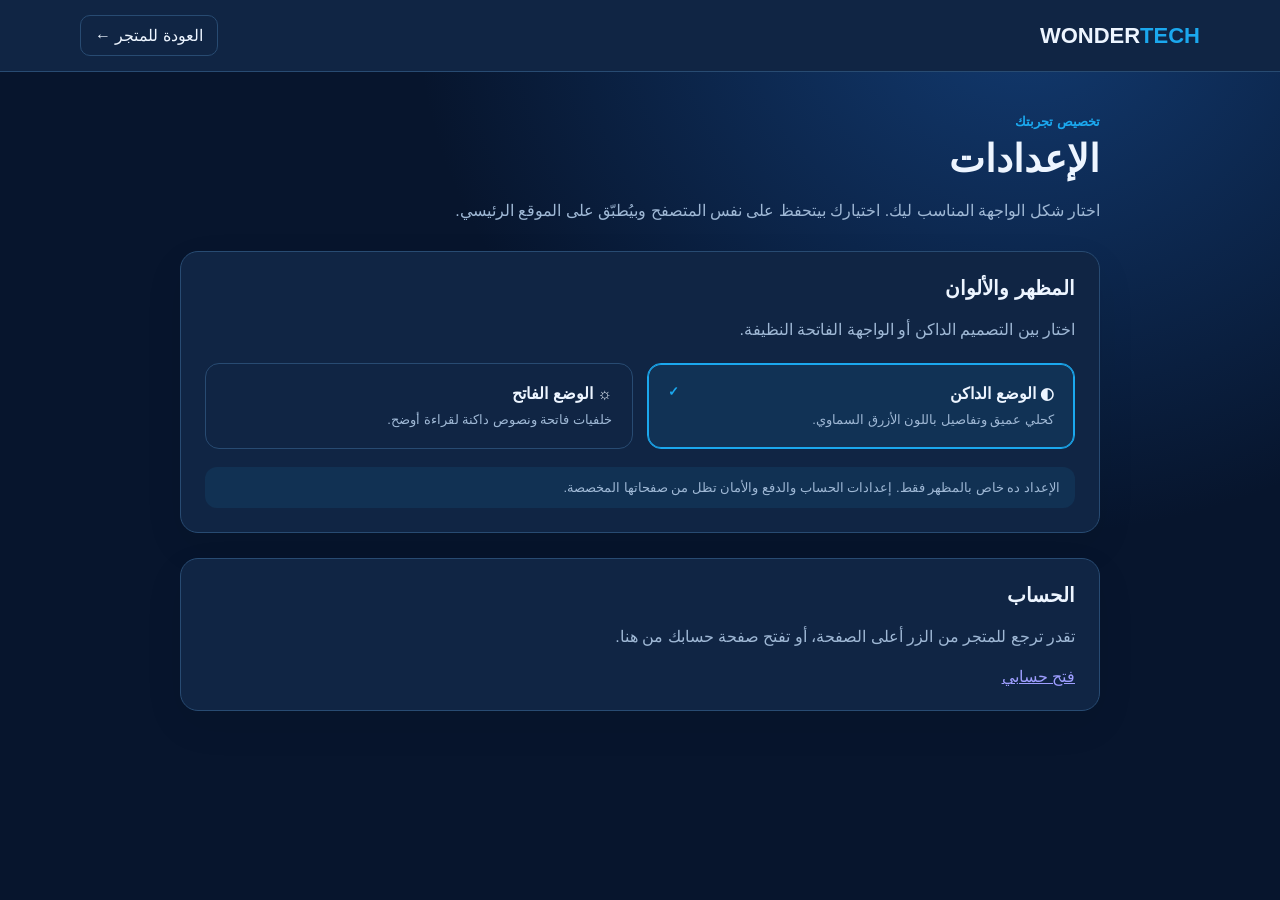
<file: settings.html>
<!doctype html>
<html lang="ar" dir="rtl">
<head>
<meta charset="utf-8"><meta name="viewport" content="width=device-width,initial-scale=1">
<title>الإعدادات | WONDERTECH</title>
<style>
:root{color-scheme:dark;--bg:#07152d;--panel:#102544;--line:#284b72;--text:#edf5ff;--muted:#9fb8d5;--accent:#1ba8ee}
*{box-sizing:border-box}body{margin:0;background:radial-gradient(ellipse at 80% 0,#123a70 0,transparent 42%),var(--bg);color:var(--text);font-family:Tahoma,Arial,sans-serif;min-height:100vh}
body.light{color-scheme:light;--bg:#f2f6fb;--panel:#fff;--line:#d8e3ef;--text:#18334f;--muted:#60758d;--accent:#087fcb;background:var(--bg)}
header{height:72px;display:flex;align-items:center;justify-content:space-between;padding:0 max(20px,calc((100% - 1120px)/2));border-bottom:1px solid var(--line);background:var(--panel)}
.brand{font-size:22px;font-weight:900;color:var(--text);text-decoration:none;direction:ltr}.brand i{color:var(--accent);font-style:normal}header a.back{color:var(--text);text-decoration:none;border:1px solid var(--line);border-radius:10px;padding:10px 14px}
main{max-width:960px;margin:42px auto;padding:0 20px}.eyebrow{color:var(--accent);font-size:13px;font-weight:bold}h1{font-size:clamp(27px,4vw,38px);margin:8px 0}p{color:var(--muted);line-height:1.8}.section{margin-top:25px;padding:24px;background:var(--panel);border:1px solid var(--line);border-radius:18px;box-shadow:0 14px 40px #0001}.section h2{margin:0 0 6px;font-size:20px}.choices{display:grid;grid-template-columns:repeat(2,minmax(0,1fr));gap:14px;margin-top:18px}.choice{padding:20px;border:1px solid var(--line);border-radius:14px;background:transparent;color:var(--text);text-align:right;cursor:pointer;font:inherit;transition:.2s}.choice b{display:block;font-size:16px;margin-bottom:7px}.choice span{color:var(--muted);font-size:13px}.choice.active{border-color:var(--accent);box-shadow:inset 0 0 0 1px var(--accent);background:color-mix(in srgb,var(--accent) 10%,var(--panel))}.choice .check{float:left;color:var(--accent)}.note{padding:13px 15px;border-radius:12px;background:color-mix(in srgb,var(--accent) 9%,var(--panel));color:var(--muted);font-size:13px;margin-top:18px}@media(max-width:600px){header{padding:0 14px}.choices{grid-template-columns:1fr}.section{padding:18px}main{margin-top:26px}}
</style></head>
<body><header><a class="brand" href="index.html">WONDER<i>TECH</i></a><a class="back" href="index.html">العودة للمتجر ←</a></header>
<main><div class="eyebrow">تخصيص تجربتك</div><h1>الإعدادات</h1><p>اختار شكل الواجهة المناسب ليك. اختيارك بيتحفظ على نفس المتصفح وبيُطبّق على الموقع الرئيسي.</p>
<section class="section"><h2>المظهر والألوان</h2><p>اختار بين التصميم الداكن أو الواجهة الفاتحة النظيفة.</p>
<div class="choices">
<button class="choice" data-theme="dark"><b>◐ الوضع الداكن <span class="check"></span></b><span>كحلي عميق وتفاصيل باللون الأزرق السماوي.</span></button>
<button class="choice" data-theme="light"><b>☼ الوضع الفاتح <span class="check"></span></b><span>خلفيات فاتحة ونصوص داكنة لقراءة أوضح.</span></button>
</div><div class="note">الإعداد ده خاص بالمظهر فقط. إعدادات الحساب والدفع والأمان تظل من صفحاتها المخصصة.</div></section>
<section class="section"><h2>الحساب</h2><p>تقدر ترجع للمتجر من الزر أعلى الصفحة، أو تفتح صفحة حسابك من هنا.</p><a class="back" href="index.html#/account">فتح حسابي</a></section></main>
<script>
function applyTheme(theme){document.body.classList.toggle('light',theme==='light');try{localStorage.setItem('wt-theme',theme)}catch(e){}document.querySelectorAll('[data-theme]').forEach(b=>{const active=b.dataset.theme===theme;b.classList.toggle('active',active);b.querySelector('.check').textContent=active?'✓':''})}
let current='dark';try{current=localStorage.getItem('wt-theme')||'dark'}catch(e){}applyTheme(current);
document.querySelectorAll('[data-theme]').forEach(b=>b.addEventListener('click',()=>applyTheme(b.dataset.theme)));
</script></body></html>
</file>
